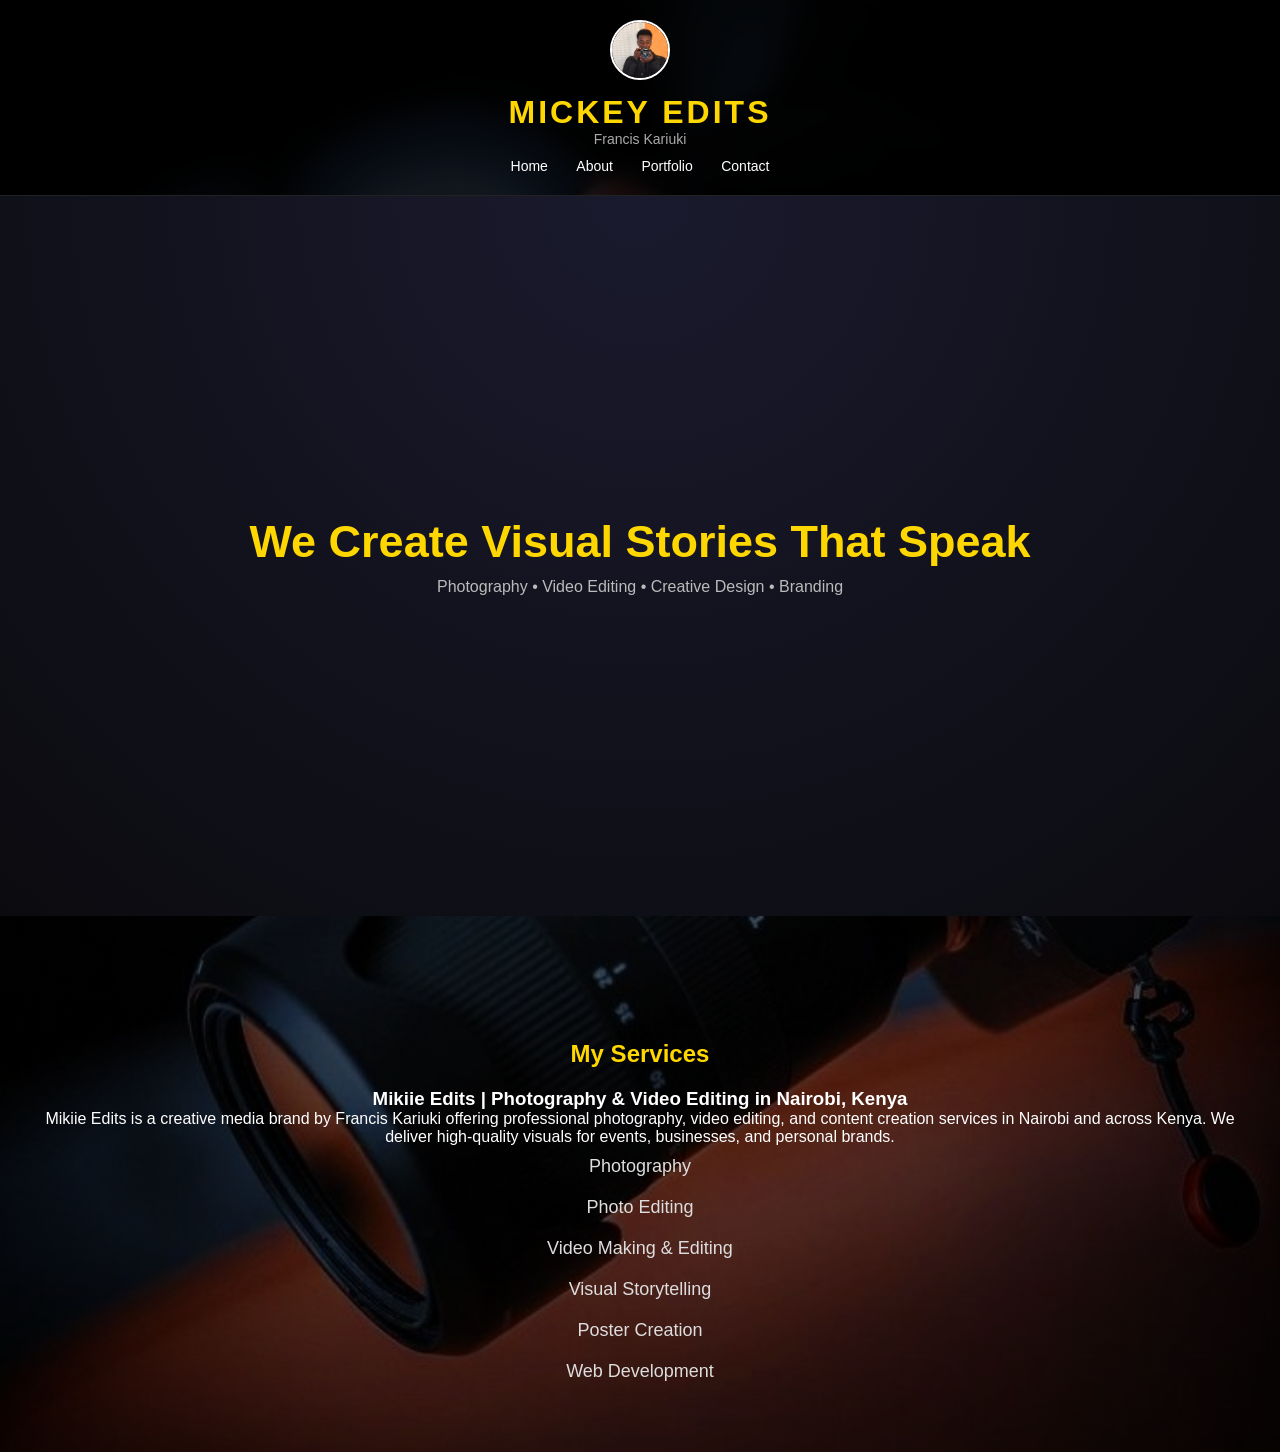
<file: index.html>
<!DOCTYPE html>
<html>
<head>
  <meta name="google-site-verification" content="qbbn83nRTGQ1RuQiGbbLzhaQ2B9KhY_CnNKlqM5eOBk" />
  <meta name="google-site-verification" content="UozZioRYU4PfHFyJrunWl-XpwryJHjMMuTD1ZFBRrWQ" />
  <title>Mickey Edits | Francis Kariuki</title>
<title>Mickey Edits | Photography & Video Editing Kenya</title>
   <meta name="description" content="Mickey Edits - Photography, video editing, and creative media services in Kenya. Contact 0731076526">
  <link rel="stylesheet" href="style.css">
</head>

<body>

<header>
  <div class="logo">
    <img src="logme.jpeg" alt="Mickey Edits Logo">
  </div>

  <h1>MICKEY EDITS</h1>
  <p>Francis Kariuki</p>

  <nav>
    <a href="index.html">Home</a>
    <a href="about.html">About</a>
    <a href="portfolio.html">Portfolio</a>
    <a href="contact.html">Contact</a>
  </nav>
</header>
<section class="hero">
  <h2>We Create Visual Stories That Speak</h2>
  <p>Photography • Video Editing • Creative Design • Branding</p>
</section>

</a>
<div class="logo-video">
    <video autoplay muted loop playsinline>
        <source src="mimil2-01.mp4" type="video/mp4">
    </video>
</div>

<section class="services">
  <h2>My Services</h2>   
  <h3>Mikiie Edits | Photography & Video Editing in Nairobi, Kenya</h3>

<p>
Mikiie Edits is a creative media brand by Francis Kariuki offering professional
photography, video editing, and content creation services in Nairobi and across Kenya.
We deliver high-quality visuals for events, businesses, and personal brands.
</p>
  <ul>
    <li>Photography</li>
    <li>Photo Editing</li>
    <li>Video Making & Editing</li>
    <li>Visual Storytelling</li>
    <li>Poster Creation</li>
    <li>Web Development</li>
  </ul>
</section>

</body>
</html>
</file>
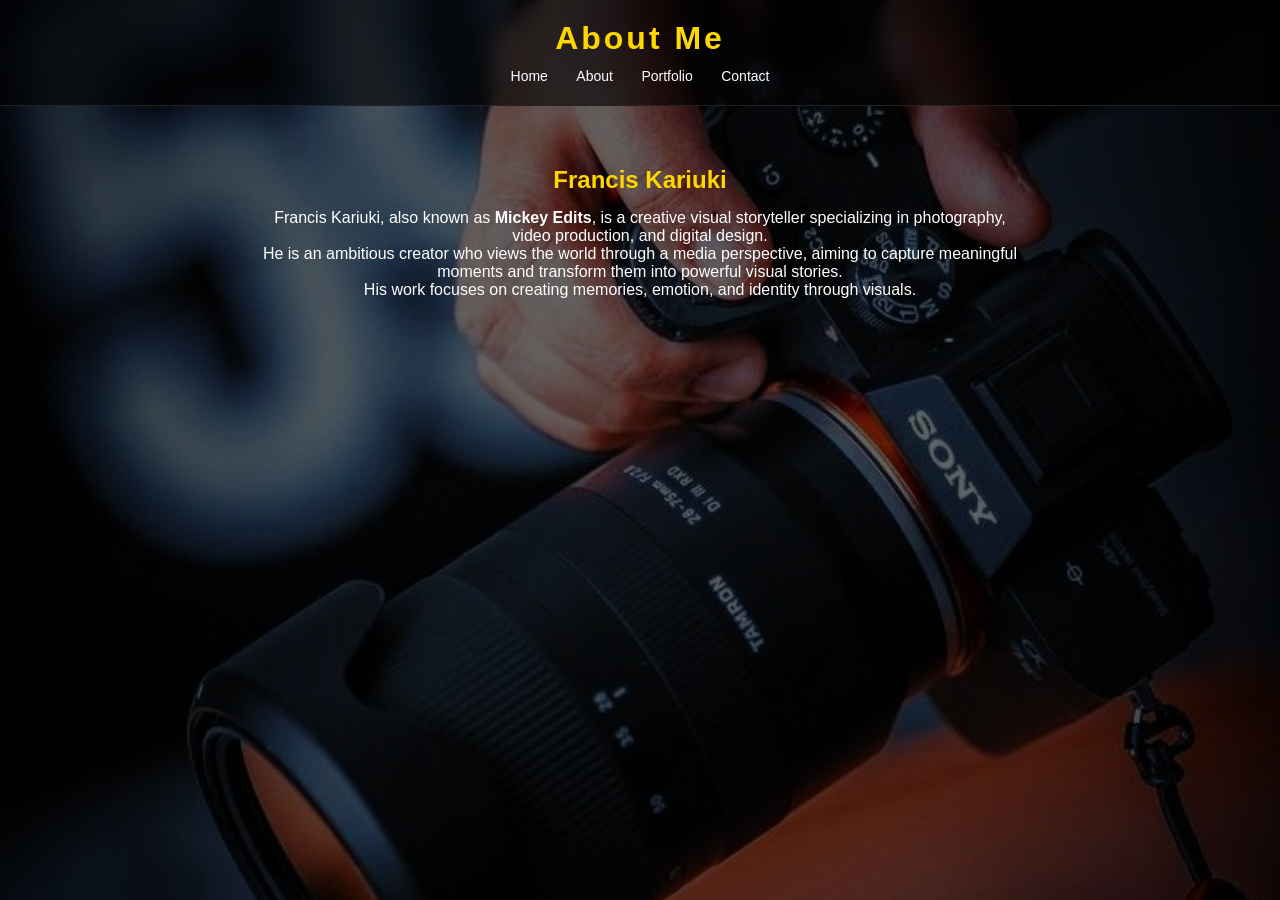
<file: about.html>
<!DOCTYPE html>
<html>
<head>
  <title>About - Mickey Edits</title>
  <link rel="stylesheet" href="style.css">
</head>

<body>

<header>
  <h1>About Me</h1>

  <nav>
    <a href="index.html">Home</a>
    <a href="about.html">About</a>
    <a href="portfolio.html">Portfolio</a>
    <a href="contact.html">Contact</a>
  </nav>
</header>

<section class="about">

  <h2>Francis Kariuki</h2>

  <p>
    Francis Kariuki, also known as <b>Mickey Edits</b>, is a creative visual storyteller
    specializing in photography, video production, and digital design.
  </p>

  <p>
    He is an ambitious creator who views the world through a media perspective,
    aiming to capture meaningful moments and transform them into powerful visual stories.
  </p>

  <p>
    His work focuses on creating memories, emotion, and identity through visuals.
  </p>

</section>

</body>
</html>
</file>
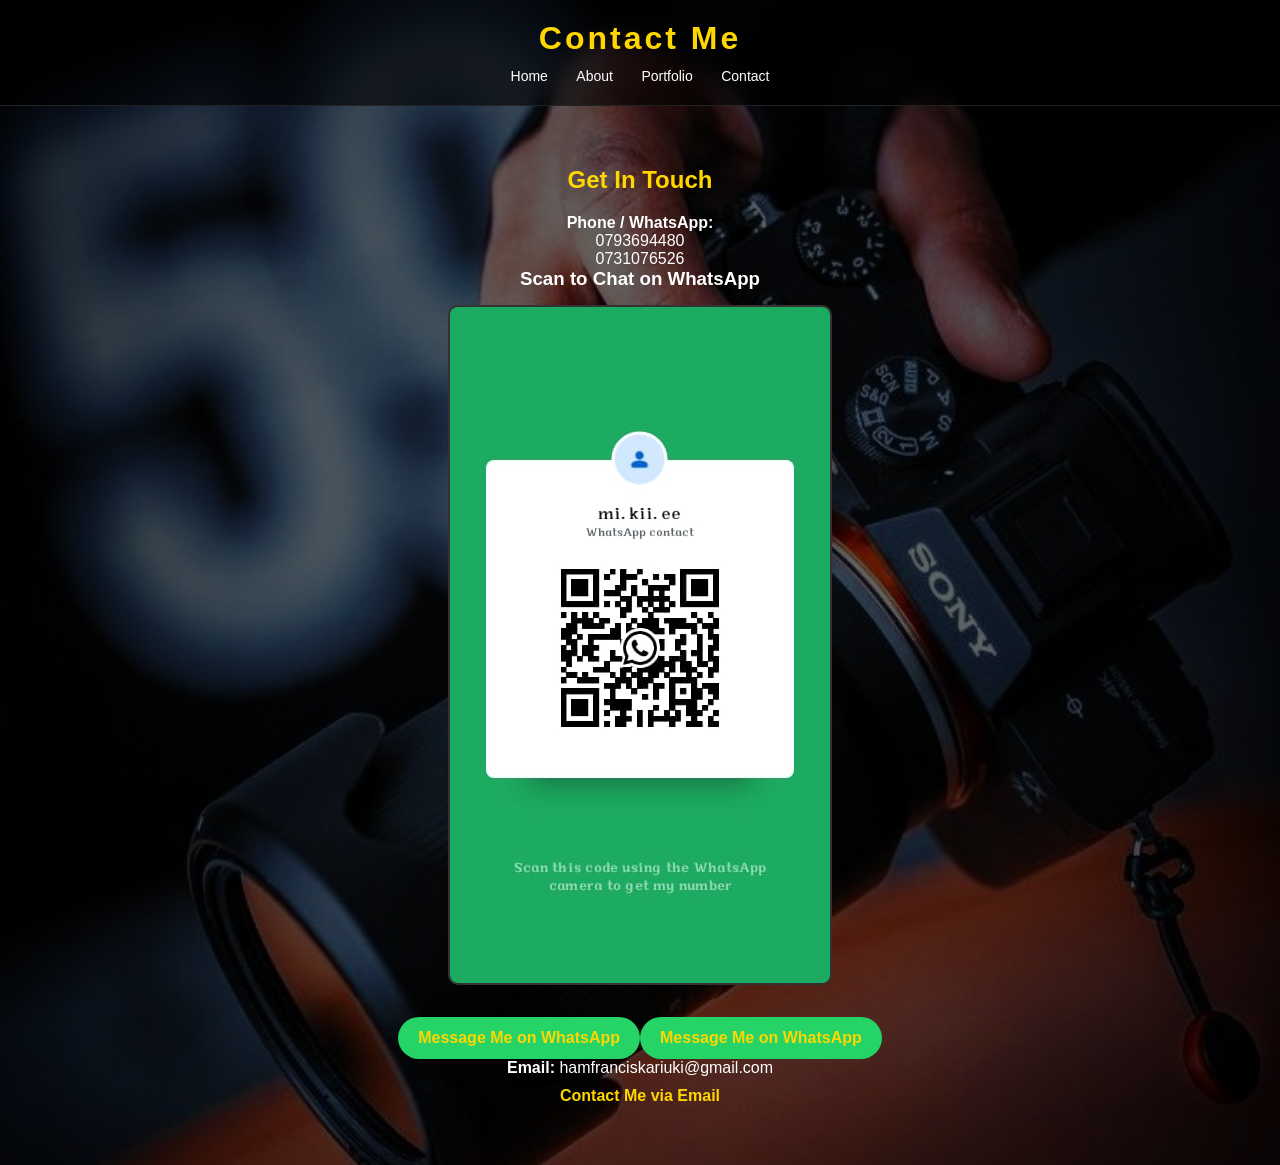
<file: contact.html>
<!DOCTYPE html>
<html>
<head>
  <title>Contact - Mickey Edits</title>
  <link rel="stylesheet" href="style.css">
</head>

<body>

<header>
  <h1>Contact Me</h1>

  <nav>
    <a href="index.html">Home</a>
    <a href="about.html">About</a>
    <a href="portfolio.html">Portfolio</a>
    <a href="contact.html">Contact</a>
  </nav>
</header>

<section class="contact">

  <h2>Get In Touch</h2>

  <p><b>Phone / WhatsApp:</b></p>
  <p>0793694480</p>
  <p>0731076526</p>

  <h3>Scan to Chat on WhatsApp</h3>
  <img src="whatsapp-qr.jpeg" alt="WhatsApp QR Code"> 

  <p>
  <br>
    
    <a href="https://wa.me/254793694480" target="_blank" class="whatsapp-btn">
  Message Me on WhatsApp
  <a href="https://wa.me/254731076526" target="_blank" class="whatsapp-btn">
  Message Me on WhatsApp
</a>
  </p>

  <p><b>Email:</b> hamfranciskariuki@gmail.com</p>
<a href="mailto:hamfranciskariuki@gmail.com?subject=Portfolio%20Inquiry">
  Contact Me via Email
</a>
</section>

</body>
</html>
</file>
<file: style.css>
* {
  margin: 0;
  padding: 0;
  box-sizing: border-box;
  font-family: "Segoe UI", Arial, sans-serif;
}

html, body {
     height: 100%
    margin:0; 
}

body{
  min-height: 100vh;
    background-image: linear-gradient(rgba(0,0,0,0.6), rgba(0,0,0,0.6)),
                      url("background.jpg");
    background-size: cover;
    background-position: center;
    background-repeat: no-repeat;
    color: white;
}

/* HEADER */
header {
  background: rgba(0,0,0,0.6);
  backdrop-filter: blur(10px);
  padding: 20px;
  text-align: center;
  position: sticky;
  top: 0;
  z-index: 100;
  border-bottom: 1px solid #222;
}

header h1 {
  letter-spacing: 3px;
  color: gold;
}

header p {
  font-size: 14px;
  color: #aaa;
}

nav {
  margin-top: 10px;
}

nav a {
  color: #fff;
  margin: 0 12px;
  text-decoration: none;
  font-size: 14px;
  transition: 0.3s;
}

nav a:hover {
  color: gold;
}

/* HERO */
.hero {
  height: 80vh;
  display: flex;
  flex-direction: column;
  justify-content: center;
  align-items: center;
  text-align: center;
  background: radial-gradient(circle at top, #1a1a2e, #0b0b0f);
}

.hero h2 {
  font-size: 45px;
  color: gold;
  margin-bottom: 10px;
}

.hero p {
  color: #bbb;
}

/* SERVICES */
.services {
  padding: 60px 20px;
  text-align: center;
}

.services h2 {
  color: gold;
  margin-bottom: 20px;
}

.services ul {
  list-style: none;
}

.services li {
  padding: 10px;
  font-size: 18px;
  color: #ddd;
}

/* ABOUT */
.about {
  padding: 60px 20px;
  max-width: 800px;
  margin: auto;
  text-align: center;
}

.about h2 {
  color: gold;
  margin-bottom: 15px;
}

/* PORTFOLIO */
.portfolio {
  padding: 60px 20px;
  text-align: center;
}

.portfolio h2 {
  color: gold;
  margin-top: 40px;
  margin-bottom: 20px;
}

.grid {
  display: grid;
  grid-template-columns: repeat(auto-fit, minmax(220px, 1fr));
  gap: 20px;
  padding: 10px;
}

.box {
  background: #15151d;
  border-radius: 15px;
  border: 1px solid #222;
  transition: 0.3s;
  cursor: pointer;

  /* ✅ CONTROL SIZE (make images smaller & uniform) */
  width: 100%;
  max-width: 260px;   /* smaller card size */
  height: 320px;      /* consistent height */

  overflow: hidden;   /* keeps image inside box */
  position: relative;
}

/* ✅ IMAGE SCALING INSIDE BOX */
.box img {
  width: 100%;
  height: 100%;
  object-fit: cover;   /* prevents stretching */
  display: block;
  transition: 0.3s ease;
}

/* HOVER EFFECT (clean upgrade) */
.box:hover {
  transform: translateY(-5px);
  border-color: gold;
}

.box:hover img {
  transform: scale(1.05);
}

.box:hover {
  transform: translateY(-5px);
  border-color: gold;
}

/* CONTACT */
.contact {
  padding: 60px 20px;
  text-align: center;
}

.contact h2 {
  color: gold;
  margin-bottom: 20px;
}

.contact img {
  margin-top: 15px;
  border-radius: 10px;
  border: 2px solid #333;
}

.contact a {
  display: inline-block;
  margin-top: 10px;
  color: gold;
  text-decoration: none;
  font-weight: bold;
}

.contact a:hover {
  color: white;
}.whatsapp-btn {
  display: inline-block;
  margin-top: 20px;
  padding: 12px 20px;
  background: #25D366;
  color: white;
  border-radius: 30px;
  text-decoration: none;
  font-weight: bold;
  transition: 0.3s;
}

.whatsapp-btn:hover {
  background: #1da851;
  transform: scale(1.05);
}
.logo-video video {
    width: 120px;
}

@media (max-width: 600px) {
    .logo-video video {
        width: 90px;
    }
}
.portfolio-grid {
    display: grid;
    grid-template-columns: repeat(auto-fit, minmax(250px, 1fr));
    gap: 20px;
    padding: 20px;
}

.box video {
    width: 100%;
    height: auto;
    border-radius: 10px;
    display: block;
}
.private {
    position: relative;
}

.private .label {
    position: absolute;
    top: 10px;
    left: 10px;
    background: rgba(0,0,0,0.7);
    color: white;
    padding: 5px 10px;
    font-size: 12px;
    border-radius: 5px;
    z-index: 2;
}
.box video {
    width: 100%;
    height: 100%;
    display: block;
}
.box {
    padding: 0;
    margin: 0;
    overflow: hidden;
    border-radius: 10px;
}
.logo {
  text-align: center;
  margin-bottom: 10px;
}

.logo img {
  width: 60px;   /* slightly bigger since it's above */
  height: 60px;
  border-radius: 50%;
  object-fit: cover;
  border: 2px solid white;
}
</file>
